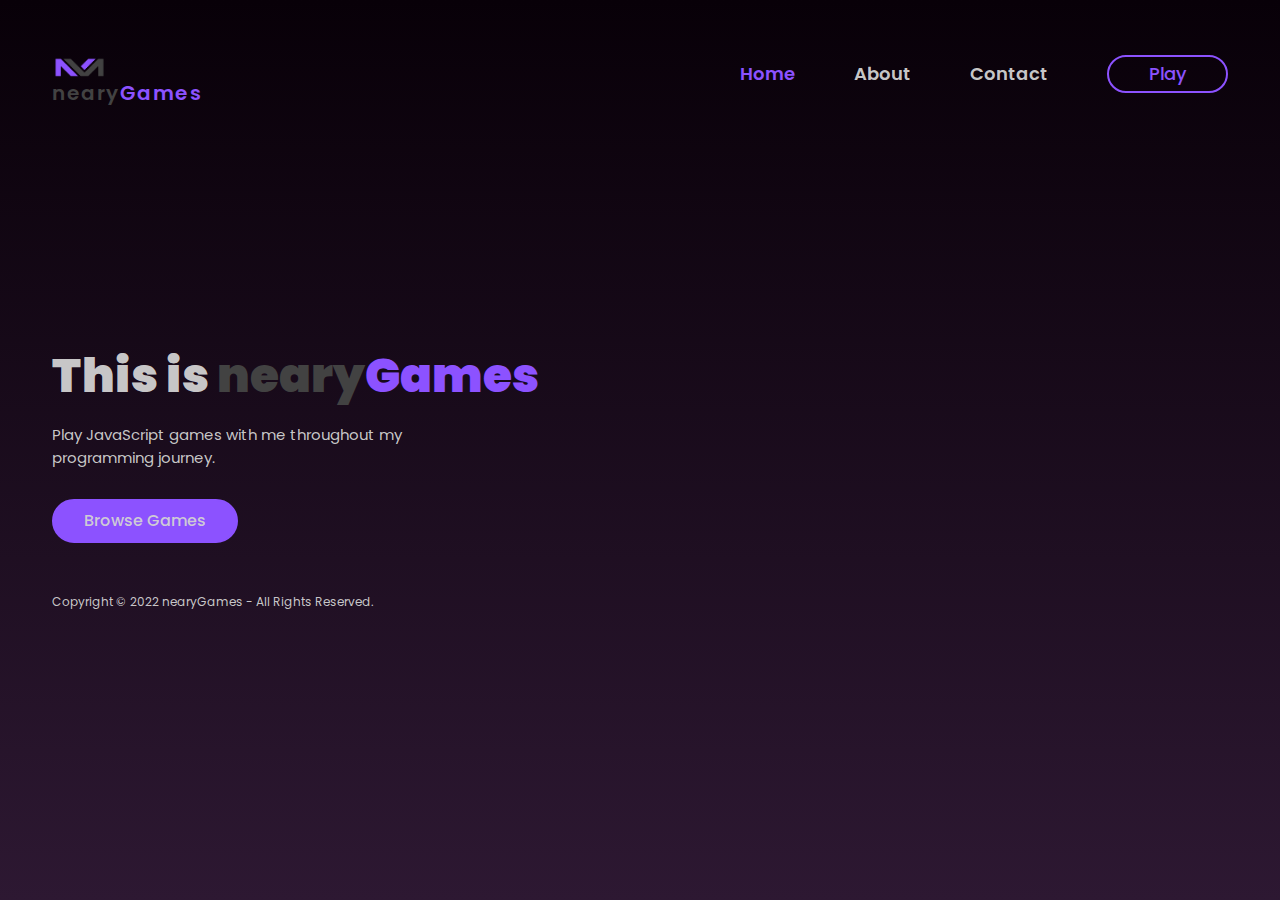
<file: index.html>
<!DOCTYPE html>
<html lang="en">
<head>
    <!-- Global site tag (gtag.js) - Google Analytics -->
    <script async src="https://www.googletagmanager.com/gtag/js?id=G-NWNRMWY0XX"></script>
    <script>
    window.dataLayer = window.dataLayer || [];
    function gtag(){dataLayer.push(arguments);}
    gtag('js', new Date());
    gtag('config', 'G-NWNRMWY0XX');
    </script>
    <meta charset="UTF-8">
    <meta http-equiv="X-UA-Compatible" content="IE=edge">
    <meta name="viewport" content= "width=device-width, user-scalable=no">
    <link rel="stylesheet" href="/style.css">
    <link rel="icon" type="image/x-icon" href="/img/nearyGamesTransparentBG.png">
    <link rel="preconnect" href="https://fonts.googleapis.com">
    <link rel="preconnect" href="https://fonts.gstatic.com" crossorigin>
    <link href="https://fonts.googleapis.com/css2?family=Poppins:wght@400;500;600;700&family=Ubuntu:wght@400;500;700&display=swap" rel="stylesheet">
    <title>nearyGames - Home</title>
</head>
    <body>
        <div class="wrapper">
            <section class="hero">
                <div class="main-width">
                    <header>
                        <div class="logo">
                            <a href="index.html"><img src="/img/nearyGamesTransparentBG.png">
                            <p>neary<span class="logoName">Games</span></p></a>
                        </div>
                        <nav>
                            <div class="hamb">
                                <span></span>
                                <span></span>
                                <span></span>
                            </div>
                            <ul class="nav-list">
                                <li><a href="index.html" style="color: #8c52ff;">Home</a></li>
                                <li><a href="about.html">About</a></li>
                                <li><a href="contact.html">Contact</a></li>
                                <li class="btn"><a href="play.html">Play</a></li>
                            </ul>
                        </nav>
                    </header>
                    <div class="container">
                        <div class="hero-text">                       
                            <h1>This is <span class="input"><span class="title1">neary</span><span class="title2">Games</span></span></h1>
                            <p>Play JavaScript games with me throughout my programming journey.</p>
                            <a href="play.html"><button type="button">Browse Games</button></a>
                        </div>   
                    </div>
                    <div class="bottom">
                        <p>Copyright © 2022 nearyGames - All Rights Reserved.</p>
                    </div>
                </div>
            </section>  
        </div>
        <script src="/script.js"></script> 
    </body>
</html>
</file>
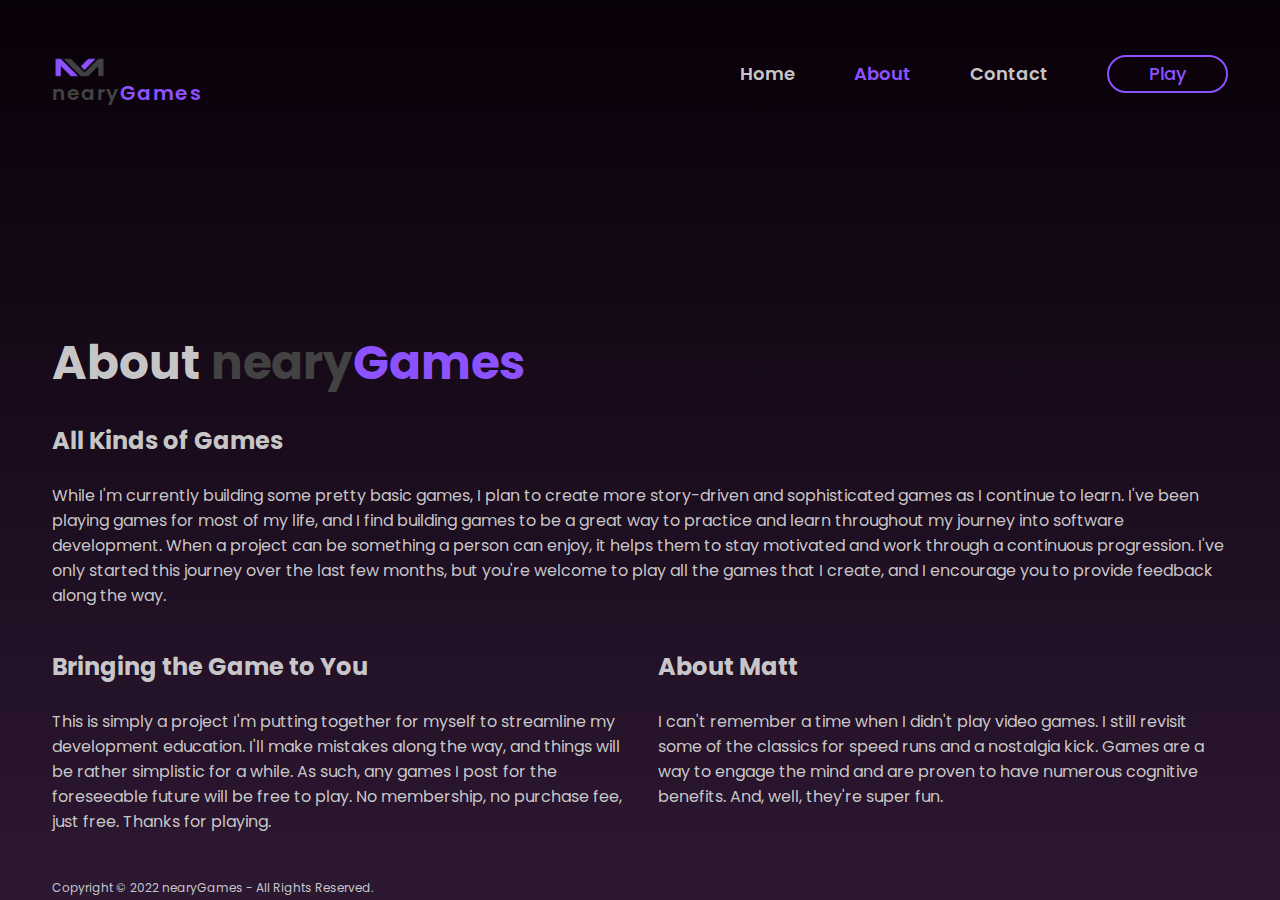
<file: about.html>
<!DOCTYPE html>
<html lang="en">
<head>
    <script async src="https://www.googletagmanager.com/gtag/js?id=G-NWNRMWY0XX"></script>
    <script>
    window.dataLayer = window.dataLayer || [];
    function gtag(){dataLayer.push(arguments);}
    gtag('js', new Date());
    gtag('config', 'G-NWNRMWY0XX');
    </script>
    <meta charset="UTF-8">
    <meta http-equiv="X-UA-Compatible" content="IE=edge">
    <meta name="viewport" content= "width=device-width, user-scalable=no">
    <link rel="stylesheet" href="/style.css">
    <link rel="icon" type="image/x-icon" href="/img/nearyGamesTransparentBG.png">
    <link rel="preconnect" href="https://fonts.googleapis.com">
    <link rel="preconnect" href="https://fonts.gstatic.com" crossorigin>
    <link href="https://fonts.googleapis.com/css2?family=Poppins:wght@400;500;600;700&family=Ubuntu:wght@400;500;700&display=swap" rel="stylesheet">
    <title>nearyGames - About</title>
</head>
    <body>  
        <div class="wrapper">
            <section class="hero">
                <div class="main-width">
                    <header>
                        <div class="logo">
                            <a href="index.html"><img src="/img/nearyGamesTransparentBG.png">
                            <p>neary<span class="logoName">Games</span></p></a>
                        </div>
                        <nav>
                            <div class="hamb">
                                <span></span>
                                <span></span>
                                <span></span>
                            </div>
                            <ul class="nav-list">
                                <li><a href="index.html">Home</a></li>
                                <li><a href="about.html" style="color: #8c52ff;">About</a></li>
                                <li><a href="contact.html">Contact</a></li>
                                <li class="btn"><a href="play.html">Play</a></li>
                            </ul>
                        </nav>
                    </header>
                    <div class="container">
                        <div class="about-text">
                            <h1>About <span class="input"><span class="title1">neary</span><span class="title2">Games</span></span></h1>
                            <br>
                            <div class="about-container">
                                <div class="about1">
                                    <h3>All Kinds of Games</h3>
                                    <br>
                                    <p>While I'm currently building some pretty basic games, I plan to create more story-driven and sophisticated games as I continue to learn. I've been playing games for most of my life, and I find building games to be a great way to practice and learn throughout my journey into software development. When a project can be something a person can enjoy, it helps them to stay motivated and work through a continuous progression. I've only started this journey over the last few months, but you're welcome to play all the games that I create, and I encourage you to provide feedback along the way.</p>
                                    <br>
                                </div>
                                <div class="about2">
                                    <h3>Bringing the Game to You</h3>
                                    <br>
                                    <p>This is simply a project I'm putting together for myself to streamline my development education. I'll make mistakes along the way, and things will be rather simplistic for a while. As such, any games I post for the foreseeable future will be free to play. No membership, no purchase fee, just free. Thanks for playing.</p>
                                    <br>
                                </div>
                                <div class="about3">
                                    <h3>About Matt</h3>
                                    <br>
                                    <p>I can't remember a time when I didn't play video games. I still revisit some of the classics for speed runs and a nostalgia kick. Games are a way to engage the mind and are proven to have numerous cognitive benefits. And, well, they're super fun.</p>
                                </div>
                            </div>
                        </div>
                    </div>
                    <div class="bottom">
                        <p>Copyright © 2022 nearyGames - All Rights Reserved.</p>
                    </div>
                </div>
            </section>          
        </div>
    <script src="/script.js"></script>
    </body>
</html>
</file>
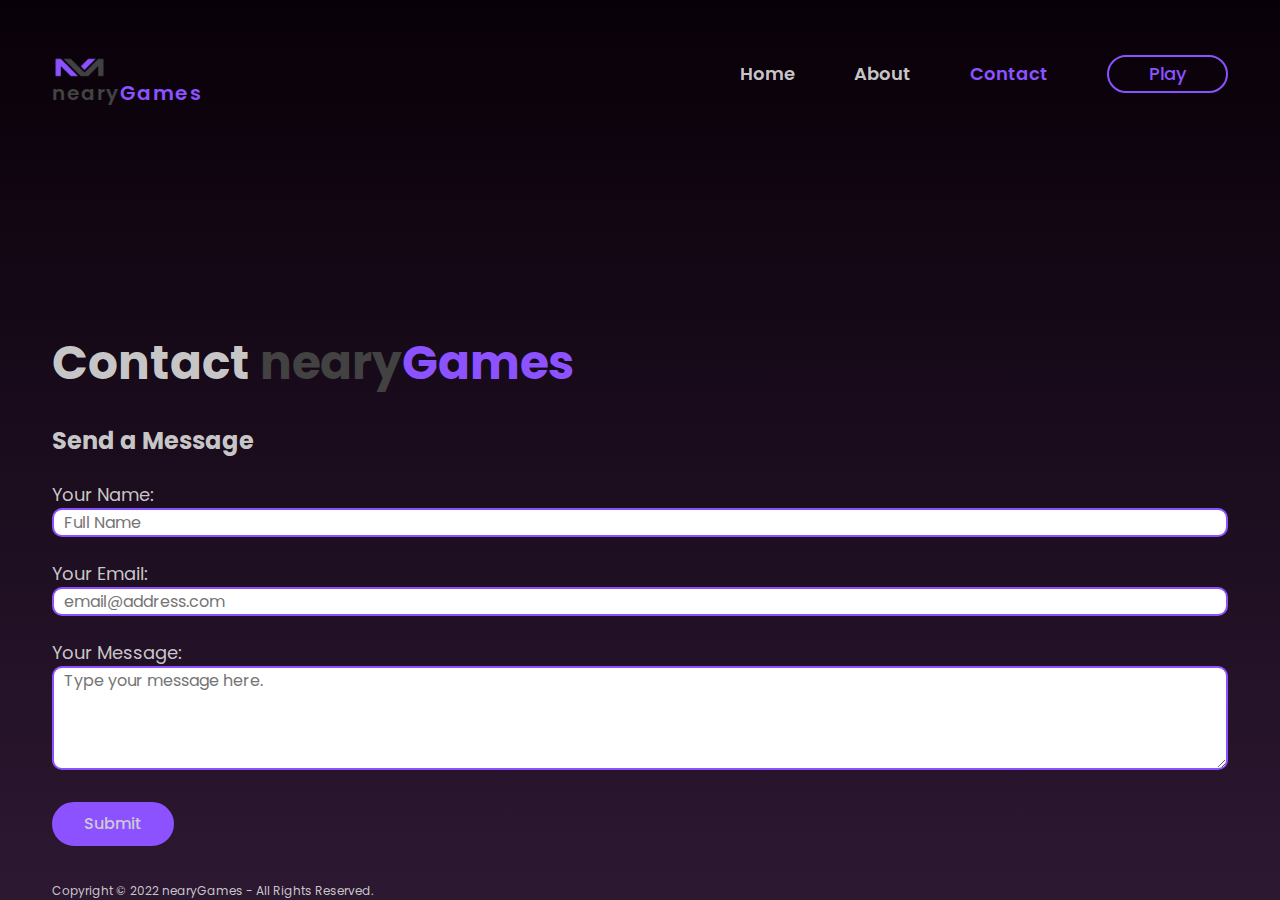
<file: contact.html>
<!DOCTYPE html>
<html lang="en">
<head>
    <script async src="https://www.googletagmanager.com/gtag/js?id=G-NWNRMWY0XX"></script>
    <script>
    window.dataLayer = window.dataLayer || [];
    function gtag(){dataLayer.push(arguments);}
    gtag('js', new Date());
    gtag('config', 'G-NWNRMWY0XX');
    </script>
    <meta charset="UTF-8">
    <meta http-equiv="X-UA-Compatible" content="IE=edge">
    <meta name="viewport" content= "width=device-width, user-scalable=no">
    <link rel="stylesheet" href="/style.css">
    <link rel="icon" type="image/x-icon" href="/img/nearyGamesTransparentBG.png">
    <link rel="preconnect" href="https://fonts.googleapis.com">
    <link rel="preconnect" href="https://fonts.gstatic.com" crossorigin>
    <link href="https://fonts.googleapis.com/css2?family=Poppins:wght@400;500;600;700&family=Ubuntu:wght@400;500;700&display=swap" rel="stylesheet">
    <title>nearyGames - Contact</title>
</head>
    <body>  
        <div class="wrapper">
            <section class="hero">
                <div class="main-width">
                    <header>
                        <div class="logo">
                            <a href="index.html"><img src="/img/nearyGamesTransparentBG.png">
                            <p>neary<span class="logoName">Games</span></p></a>
                        </div>
                        <nav>
                            <div class="hamb">
                                <span></span>
                                <span></span>
                                <span></span>
                            </div>
                            <ul class="nav-list">
                                <li><a href="index.html">Home</a></li>
                                <li><a href="about.html">About</a></li>
                                <li><a href="contact.html" style="color: #8c52ff;">Contact</a></li>
                                <li class="btn"><a href="play.html">Play</a></li>
                            </ul>
                        </nav>
                    </header>
                    <div class="container">
                        <div class="about-text">
                            <h1>Contact <span class="input"><span class="title1">neary</span><span class="title2">Games</span></span></h1>
                            <br>
                            <div class="about-container">
                                <div class="about1">
                                    <h3>Send a Message</h3>
                                    <br>
                                    <form action="https://formsubmit.co/contact@matthewneary.com" method="POST">
                                        <input type="hidden" name="_subject" value="New submission on nearyGames!">
                                        <input type="hidden" name="_next" value="https://nearygames.com/thank-you.html">
                                        <label for="name">Your Name:</label>
                                        <fieldset>
                                            <input type="text" id="name" name="name" placeholder="Full Name" required>
                                        </fieldset>
                                        <br>
                                        <label for="email">Your Email:</label>
                                        <fieldset>
                                            <input type="email" id="email" name="email" placeholder="email@address.com" required>
                                        </fieldset>
                                        <br>
                                        <label for="message">Your Message:</label>
                                        <fieldset>
                                            <textarea rows="4" id="message" name="message" placeholder="Type your message here." required></textarea>
                                        </fieldset>
                                        <br>
                                        <button type="submit">Submit</button> 
                                   </form>
                                </div>
                            </div>
                        </div>
                    </div>
                    <div class="bottom">
                        <p>Copyright © 2022 nearyGames - All Rights Reserved.</p>
                    </div>
                </div>
            </section>
        </div>
    <script src="/script.js"></script>
    </body>
</html>
</file>
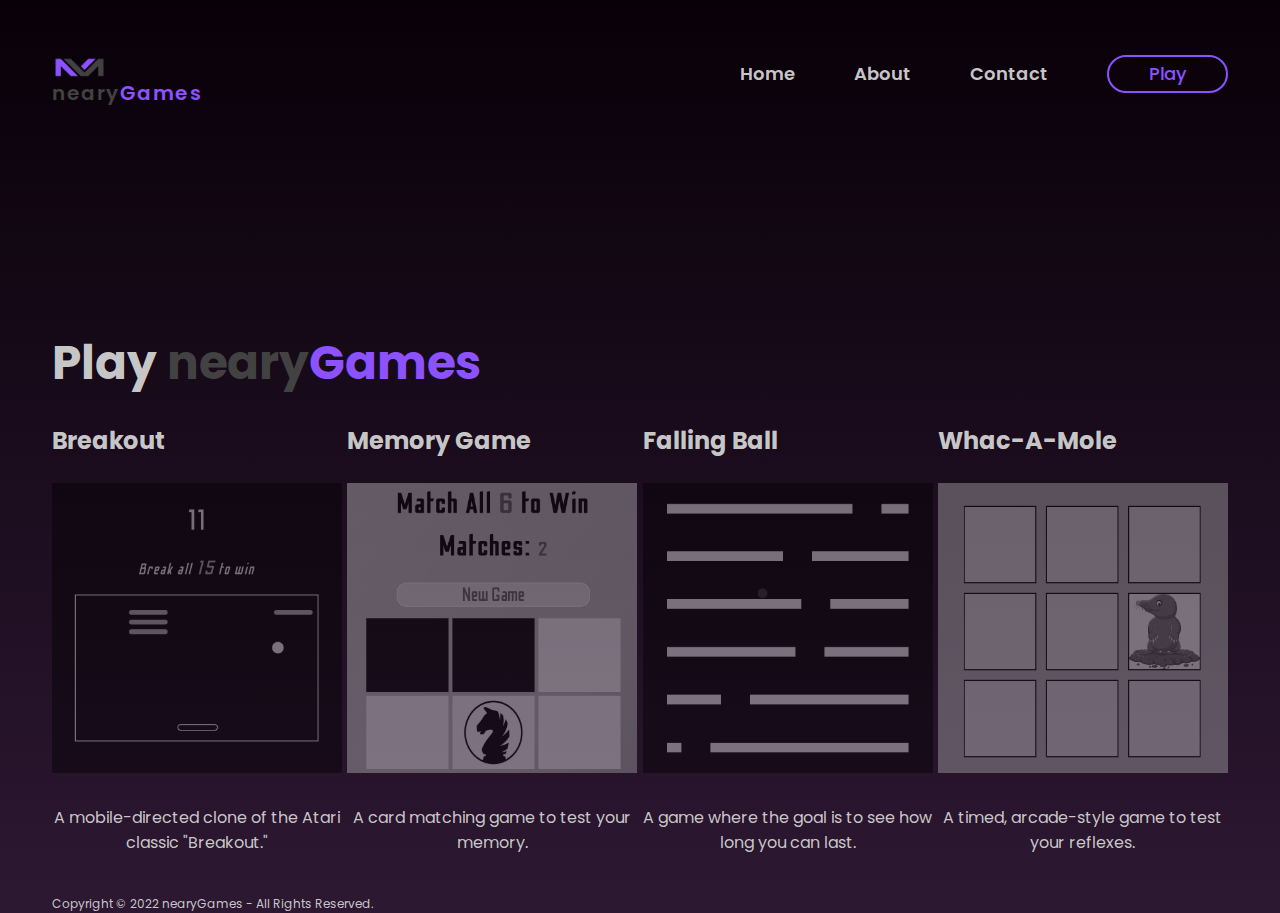
<file: play.html>
<!DOCTYPE html>
<html lang="en">
<head>
    <script async src="https://www.googletagmanager.com/gtag/js?id=G-NWNRMWY0XX"></script>
    <script>
    window.dataLayer = window.dataLayer || [];
    function gtag(){dataLayer.push(arguments);}
    gtag('js', new Date());
    gtag('config', 'G-NWNRMWY0XX');
    </script>
    <meta charset="UTF-8">
    <meta http-equiv="X-UA-Compatible" content="IE=edge">
    <meta name="viewport" content= "width=device-width, user-scalable=no">
    <link rel="stylesheet" href="/style.css">
    <link rel="icon" type="image/x-icon" href="/img/nearyGamesTransparentBG.png">
    <link rel="preconnect" href="https://fonts.googleapis.com">
    <link rel="preconnect" href="https://fonts.gstatic.com" crossorigin>
    <link href="https://fonts.googleapis.com/css2?family=Poppins:wght@400;500;600;700&family=Ubuntu:wght@400;500;700&display=swap" rel="stylesheet">
    <title>nearyGames - Play</title>
</head>
    <body>  
        <div class="wrapper">
            <section class="hero">
                <div class="main-width">
                    <header>
                        <div class="logo">
                            <a href="index.html"><img src="/img/nearyGamesTransparentBG.png">
                            <p>neary<span class="logoName">Games</span></p></a>
                        </div>
                        <nav>
                            <div class="hamb">
                                <span></span>
                                <span></span>
                                <span></span>
                            </div>
                            <ul class="nav-list">
                                <li><a href="index.html">Home</a></li>
                                <li><a href="about.html">About</a></li>
                                <li><a href="contact.html">Contact</a></li>
                                <li class="btn"><a href="play.html">Play</a></li>
                            </ul>
                        </nav>
                    </header>
                    <div class="container">
                        <div class="about-text">
                            <h1>Play <span class="input"><span class="title1">neary</span><span class="title2">Games</span></span></h1>
                            <br>
                            <div class="game-container">
                                <div class="game">
                                    <h3>Breakout</h3>
                                    <br>
                                    <a href="https://break.nearygames.com"><img src="/img/breakOut.jpg" alt="Screenshot of Breakout game board"></a>
                                    <br>
                                    <p>A mobile-directed clone of the Atari classic "Breakout."</p>
                                </div>
                                <div class="game">
                                    <h3>Memory Game</h3>
                                    <br>
                                    <a href="https://memory.nearygames.com"><img src="/img/memoryGame.jpg" alt="Screenshot of Memory Game game board"></a>
                                    <br>
                                    <p>A card matching game to test your memory.</p>
                                </div>
                                <div class="game">
                                    <h3>Falling Ball</h3>
                                    <br>
                                    <a href="https://fall.nearygames.com"><img src="/img/fallingBall.jpg" alt="Screenshot of Falling Ball game board"></a>
                                    <br>
                                    <p>A game where the goal is to see how long you can last.</p>
                                </div>
                                <div class="game">
                                    <h3>Whac-A-Mole</h3>
                                    <br>
                                    <a href="https://whac.nearygames.com"><img src="/img/whacAMole.jpg" alt="Screenshot of Whac-A-Mole game board"></a>
                                    <br>
                                    <p>A timed, arcade-style game to test your reflexes.</p>
                                </div>
                            </div>
                        </div>
                    </div>
                    <div class="bottom">
                        <p>Copyright © 2022 nearyGames - All Rights Reserved.</p>
                    </div>
                </div>
            </section>          
        </div>
    <script src="/script.js"></script>
    </body>
</html>
</file>
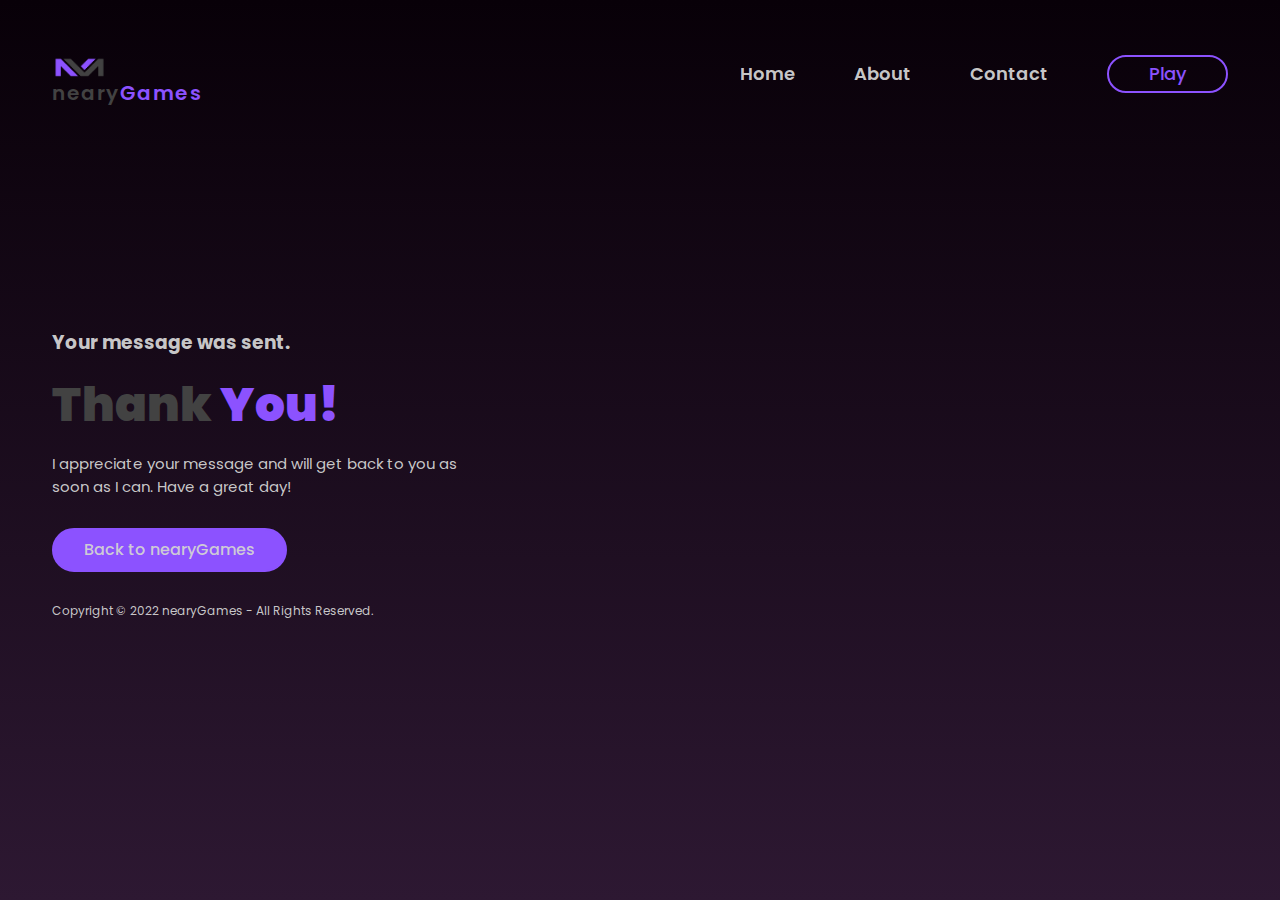
<file: thank-you.html>
<!DOCTYPE html>
<html lang="en">
<head>
    <script async src="https://www.googletagmanager.com/gtag/js?id=G-NWNRMWY0XX"></script>
    <script>
    window.dataLayer = window.dataLayer || [];
    function gtag(){dataLayer.push(arguments);}
    gtag('js', new Date());
    gtag('config', 'G-NWNRMWY0XX');
    </script>
    <meta charset="UTF-8">
    <meta http-equiv="X-UA-Compatible" content="IE=edge">
    <meta name="viewport" content= "width=device-width, user-scalable=no">
    <link rel="stylesheet" href="/style.css">
    <link rel="icon" type="image/x-icon" href="/img/nearyGamesTransparentBG.png">
    <link rel="preconnect" href="https://fonts.googleapis.com">
    <link rel="preconnect" href="https://fonts.gstatic.com" crossorigin>
    <link href="https://fonts.googleapis.com/css2?family=Poppins:wght@400;500;600;700&family=Ubuntu:wght@400;500;700&display=swap" rel="stylesheet">
    <title>nearyGames - Thank you!</title>
</head>
    <body>
        <div class="wrapper">
            <section class="hero">
                <div class="main-width">
                    <header>
                        <div class="logo">
                            <a href="index.html"><img src="/img/nearyGamesTransparentBG.png">
                            <p>neary<span class="logoName">Games</span></p></a>
                        </div>
                        <nav>
                            <div class="hamb">
                                <span></span>
                                <span></span>
                                <span></span>
                            </div>
                            <ul class="nav-list">
                                <li><a href="index.html">Home</a></li>
                                <li><a href="about.html">About</a></li>
                                <li><a href="contact.html">Contact</a></li>
                                <li class="btn"><a href="#">Play</a></li>
                            </ul>
                        </nav>
                    </header>
                    <div class="container">
                        <div class="hero-text">
                            <h3>Your message was sent.</h3>
                            <h1><span class="input"><span class="title1">Thank </span><span class="title2">You!</span></span></h1>
                            <p>I appreciate your message and will get back to you as soon as I can. Have a great day!</p>
                            <a href="index.html"><button type="button">Back to nearyGames</button></a>
                        </div>
                        <div class="bottom">
                            <p>Copyright © 2022 nearyGames - All Rights Reserved.</p>
                        </div>
                    </div>
                </div>
            </section>
        </div>
        <script src="/script.js"></script> 
    </body>
</html>
</file>
<file: style.css>
* {
    box-sizing: border-box;
    margin: 0;
    padding: 0;
    font-family: 'Poppins', sans-serif;
    text-decoration: none;
    color: rgba(211, 211, 211, 0.952);
}

.wrapper {
    background: linear-gradient(180deg, rgb(8, 0, 8), rgba(45, 24, 50, 1));
    position: relative;
}

body {
    overflow-x: hidden;
    overflow-y: scroll;
    height: 100vh;
    width: 100vw;
}

.main-width {
    width: 1280px;
    max-width: 95%;
    margin: 0 auto;
    padding: 0 20px;
    animation: fade-in 2s linear;
}

.hero {
    width: 100%;
    height: 100%;
    min-height: 100vh;
    background-size: cover;
}

header {
    padding: 40px 0 30px;
    display: flex;
    flex-wrap: nowrap;
    align-items: center;
    justify-content: space-between;
}

.logo {
    letter-spacing: 1.5px;
    font-size: 20px;
}

.logo img {
    height: 55px;
    width: 55px;
    background: transparent;
    margin-bottom: -25px;
    cursor: pointer;
}

.logo p {
    color: #424242;
    cursor: pointer;
    font-weight: 600;
}

.logoName {
    color: #8c52ff;
    font-weight: 600;
}

nav .hamb {
    width: 35px;
    height: 24px;
    right: 3%;
    top: 60px;
    z-index: 2;
    background: transparent;
    position: absolute;
    cursor: pointer;
    display: none;
}

nav .hamb span {
    display: block;
    background: #8c52ff;
    width: 100%;
    height: 3px;
    transition: .3s;
    transition-property: transform, opacity;
}

nav .hamb span:nth-child(2) {
    margin: 7px 0;
}

nav .nav-list {
    list-style: none;
}

nav .nav-list li {
    display: inline-block;
}

nav .nav-list li a {
    display: inline-block;
    margin-left: 55px;
    font-size: 18px;
    font-weight: 600;
}

nav .nav-list li a:hover {
    color: #8c52ff;
    transition: .4s;
}

nav .nav-list li.btn a {
    display: inline-block;
    background: transparent;
    border: 2px solid #8c52ff;
    padding: 5px 40px;
    border-radius: 30px;
    line-height: 1.3;
    color: #8c52ff;
    font-weight: 500;
}

nav .nav-list li.btn a:hover {
    background: #8c52ff;
    color: rgba(211, 211, 211, 0.952);
    border: 2px solid transparent;
    transition: .4s;
}

.container {
    padding-top: 190px;
    padding-bottom: 10px;
    margin-bottom: 10px;
}

.container .hero-text {
    margin-bottom: 40px;
}

.container .hero-text h1 {
    font-size: 47px;
    font-weight: 900;
    line-height: 1.2;
    margin: 20px 0 20px;
    animation: condense 2s cubic-bezier(0.215, 0.610, 0.355, 1.000);
}

.title1 {
    color: #424242;
}

.title2 {
    color: #8c52ff;
}

.container .hero-text p {
    width: 440px;
    max-width: 100%;
    font-size: 15px;
    line-height: 1.5;
    margin-bottom: 30px;
}

.container .hero-text button {
    background: #8c52ff;
    font-size: 16px;
    font-weight: 500;
    line-height: 24px;
    padding: 8px 30px;
    border: 2px solid #8c52ff;
    border-radius: 30px;
    animation: grow 2s linear;
    margin-bottom: -10px;
}

.container .hero-text button:hover {
    background: transparent;
    color: #8c52ff;
    cursor: pointer;
    transition: .4s;
}

.bottom {
    position: relative;
    margin-bottom: 20px;
    font-size: 12px;
}

/* About Page */

.about-wrapper {
    background: linear-gradient(180deg, rgb(8, 0, 8), rgba(45, 24, 50, 1));
}

.about-container {
    display: grid;
    grid-template-areas: 
        "about1 about1"
        "about2 about3";
    grid-gap: 1rem;
}

.about-text h1 {
    font-size: 47px;
    animation: condense 3s cubic-bezier(0.215, 0.610, 0.355, 1.000);
}

.about1 {
    grid-area: about1;
}

.about2 {
    grid-area: about2;
}

.about3 {
    grid-area: about3;
}

.about1 h3, .about2 h3, .about3 h3 {
    font-size: 24px;
    animation: flash 7s infinite ease-in-out;
}

/* Contact Page */

fieldset {
    border: none;
}

label {
    font-size: 18px;
    line-height: 24px;
}

input, textarea {
    width: 100%;
    font-size: 16px;
    color: #424242;
    border: 2px solid #8c52ff;
    border-radius: 10px;
    padding-left: 10px;
    padding-right: 10px;
}

form button {
    background: #8c52ff;
    font-size: 16px;
    font-weight: 500;
    line-height: 24px;
    padding: 8px 30px;
    border: 2px solid #8c52ff;
    border-radius: 30px;
    animation: grow 2s linear;
}

form button:hover {
    background: transparent;
    color: #8c52ff;
    cursor: pointer;
    transition: .4s;
}

/* Play page */

.game-container {
    display: flex;
    justify-content: space-between;
    flex-wrap: wrap;
    align-items: center;
}

.game-container img {
    width: 290px;
    filter: grayscale(100%);
    transition: .4s;
    opacity: 0.4;
}

.game-container img:hover {
    opacity: 1;
    cursor: pointer;
    filter: grayscale(0);
    transition: .4s;
    transform: scale(1.05);
    animation: spin .4s;
}

.game {
    width: 290px;
    display: flex;
    flex-direction: column;
    flex-wrap: wrap;
}

.game h3 {
    font-size: 24px;
    animation: flash 7s infinite ease-in-out;
}

.game p {
    font-size: 16px;
    margin-bottom: 20px;
    padding: 0;
    text-align: center;
}


/* Media Queries */

@media (max-width: 930px) {
    nav .hamb {
        display: initial;
    }
    .click {
        top: 45px;
    }
    .click span {
        position: absolute;
        margin-top: 12px;
    }
    .click span:first-child {
        transform: rotate(-40deg);
    }
    .click span:nth-child(2) {
        opacity: 0;
        margin: 0;
    }
    .click span:last-child {
        transform: rotate(40deg);
        top: 0;
    }
    nav .nav-list {
        position: absolute;
        top: 90px;
        right: -65%;
        bottom: 0;
        width: 60%;
        height: 35%;
        background: black;
        z-index: 2;
        padding: 6% 9%;
        border-radius: 10px;
        border: 1px solid #8c52ff;
        display: none;
    }
    nav .nav-list li {
        display: block;
    }
    nav .nav-list li a {
        display: block;
        text-align: center;
        font-weight: 400;
        margin-left: 0;
        margin-bottom: 35px;
    }
    nav .nav-list li.btn a {
        position: absolute;
        bottom: 0%;
        right: 20%;
        left: 20%;
        padding: 7px 15px;
        font-size: 14px;
    }
    nav .nav-list.open {
        right: 0;
        display: block;
    }
    .about-text h1 {
        font-size: 36px;
        animation: condenseMobile 2s linear;
    }
    .about1 h3, .about2 h3, .about3 h3 {
        font-size: 20px;
    }
    .game img {
        opacity: 1;
        filter: grayscale(0%);
    }
}

@media (max-width: 600px) {
    nav .nav-list {
        height: 290px;
    }
    .container {
        padding-top: 10px;
    }
    .container .hero-text h1 {
        font-size: 36px;
        margin-bottom: 10px;
        animation: condenseMobile 2s cubic-bezier(0.215, 0.610, 0.355, 1.000);
    }
    .container .hero-text h3 {
        font-size: 16px;
        margin-bottom: 10px;
    }
    .container .hero-text p {
        margin-bottom: 20px;
    }
    .container .hero-text button {
        font-size: 12px;
    }
    .container .hero-text .bottom {
        font-size: 10px;
        margin-top: 20px;
    }
    .container .hero-text .bottom p {
        font-size: 10px;
    }
    .game-container { 
        align-items: center;
    }
    .game img {
        width: 80vw;
    }
    .game p {
        font-size: 14px;
    }
}

/* Keyframes */

@keyframes fade-in {
    0% {
      opacity: 0;
    }
    100% {
      opacity: 1;
    }
}

@keyframes condense {
    0% {
        letter-spacing: 0.5em;
        opacity: 0;
    }
    100% {
        opacity: 1;
    }
}

@keyframes condenseMobile {
    0% {
        letter-spacing: 0.1em;
        opacity: 0;
    }
    100% {
        opacity: 1;
    }
}

@keyframes grow {
    0% {
      transform: scale(0);
    }
    100% {
      transform: scale(1);
    }
}

@keyframes flash {
    0% {
        color: #ffffff;
    }
    50% {
        color: #8c52ff;
    }
    100% {
        color: #ffffff;
    }
}
</file>
